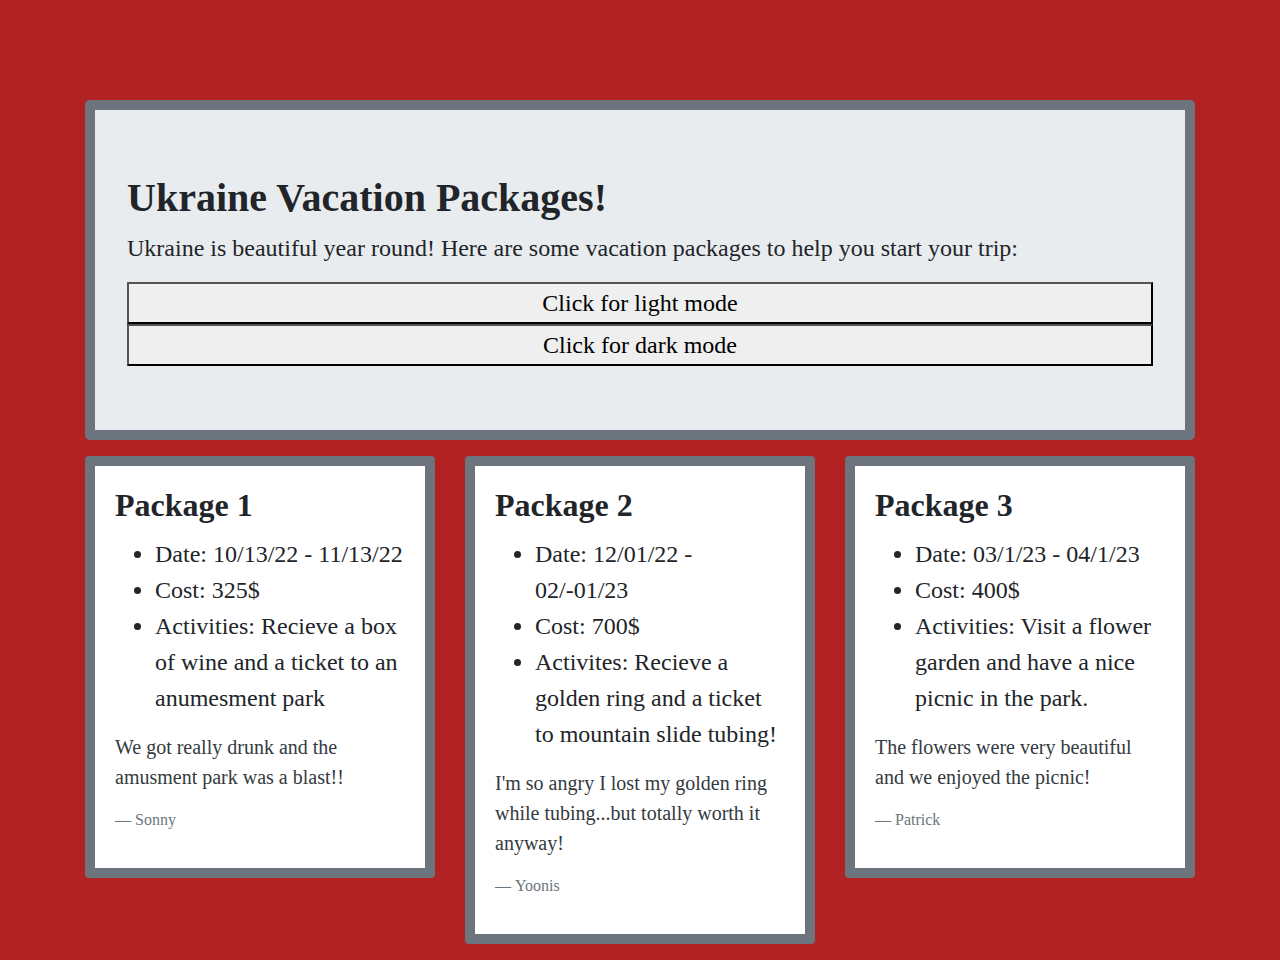
<file: index.html>
<!DOCTYPE html>
<html lang="en">
<head>
  <title>Vacation Site</title>
  <link href="css/bootstrap.css" rel="stylesheet" type="text/css">
  <link href="css/style.css" rel="stylesheet" type="text/css">
  <script src="javascript/scripts.js"></script>
</head>
<body>
  <div class="container">
    <div class="jumbotron card border-secondary mb-3" style="border-width: 10px";>
      <h1>Ukraine Vacation Packages!</h1>
      <p>
        Ukraine is beautiful year round! Here are some vacation packages to help you start your trip:
      </p>
      <button onclick="myFunction()">Click for light mode</button>
      <button onclick="myFunction()">Click for dark mode</button>
    </div>

    <div class="row">
      <div class="col-md-4">
        <div class="card border-secondary mb-3" style="border-width: 10px";>
          <div class="card-body">
            <h2 class="card-title">Package 1</h2>
            <ul class="card-text">
              <li>Date: 10/13/22 - 11/13/22</li>
              <li>Cost: 325$</li>
              <li>Activities: Recieve a box of wine and a ticket to an anumesment park</li>
            </ul>
            <blockquote class="blockquote">
              <p class="text-dark">We got really drunk and the amusment park was a blast!!</p>
              <footer class="blockquote-footer">Sonny</footer>
            </blockquote>
          </div>
        </div>
      </div>
    <div class="col-md-4">
      <div class="card border-secondary mb-3" style="border-width: 10px";>
        <div class="card-body">
          <h2 class="card-title">Package 2</h2>
          <ul class="card-text">
            <li>Date: 12/01/22 - 02/-01/23</li>
            <li>Cost: 700$</li>
            <li>Activites: Recieve a golden ring and a ticket to mountain slide tubing!</li>
          </ul>
          <blockquote class="blockquote">
            <p class="text-dark">I'm so angry I lost my golden ring while tubing...but totally worth it anyway!</p>
            <footer class="blockquote-footer">Yoonis</footer>
          </blockquote>
        </div>
      </div>
    </div>
    <div class="col-md-4">
      <div class="card border-secondary mb-3" style="border-width: 10px";>
        <div class="card-body">
          <h2 class="card-title">Package 3</h2>
          <ul class="card-text">
            <li>Date: 03/1/23 - 04/1/23</li>
            <li>Cost: 400$</li>
            <li>Activities: Visit a flower garden and have a nice picnic in the park.</li>
          </ul>
          <blockquote class="blockquote">
            <p class="text-dark">The flowers were very beautiful and we enjoyed the picnic!</p>
            <footer class="blockquote-footer">Patrick</footer>
          </blockquote>
        </div>
      </div>
    </div>
    </div>  
    
  
</body>
</html>
</file>
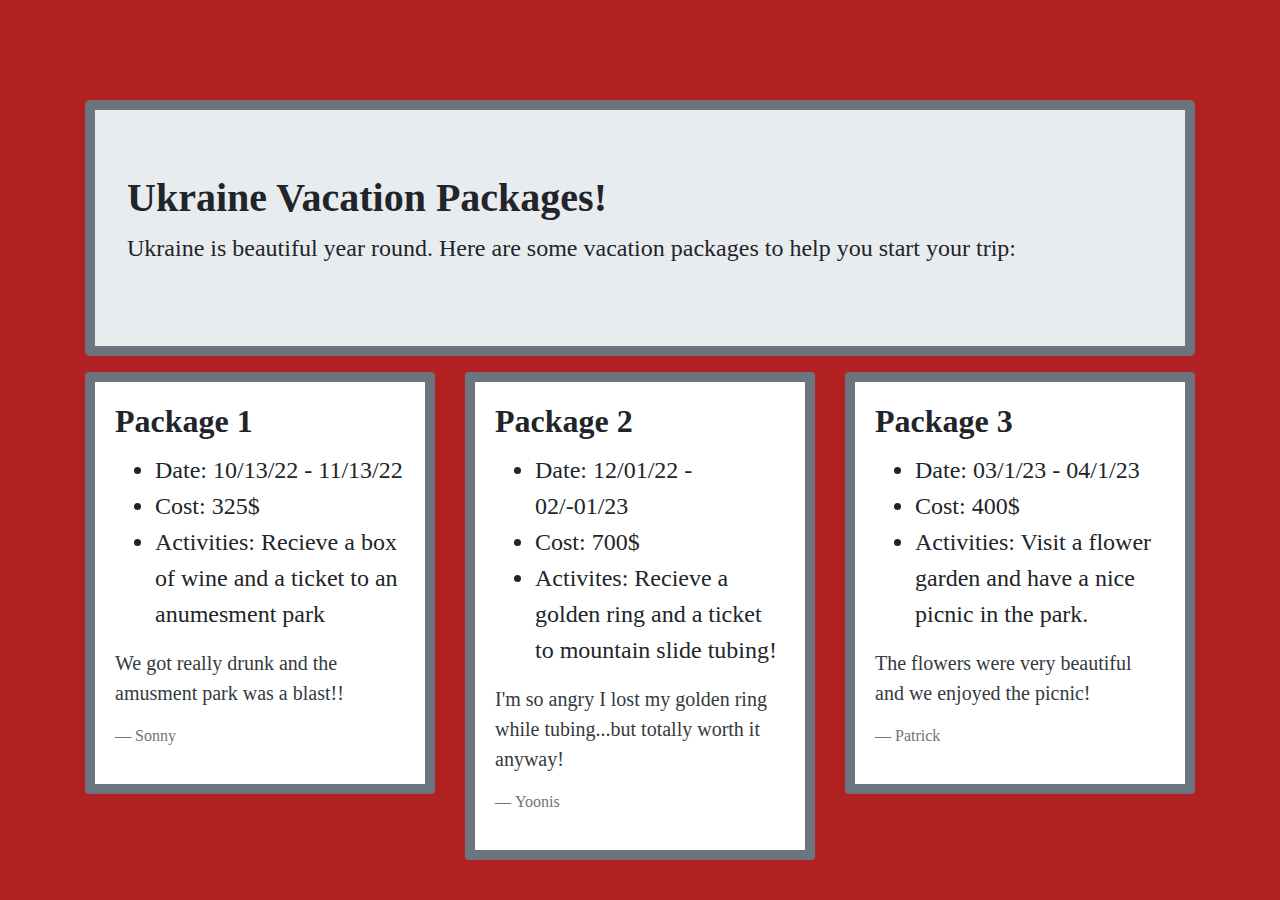
<file: vacationsite.html>
<!DOCTYPE html>
<html lang="en">
<head>
  <title>Vacation Site</title>
  <link href="css/bootstrap.css" rel="stylesheet" type="text/css">
  <link href="css/style.css" rel="stylesheet" type="text/css">
</head>
<body>
  <div class="container">
    <div class="jumbotron card border-secondary mb-3" style="border-width: 10px";>
      <h1>Ukraine Vacation Packages!</h1>
      <p>
        Ukraine is beautiful year round. Here are some vacation packages to help you start your trip:
      </p>
    </div>
    <div class="row">
      <div class="col-md-4">
        <div class="card border-secondary mb-3" style="border-width: 10px";>
          <div class="card-body">
            <h2 class="card-title">Package 1</h2>
            <ul class="card-text">
              <li>Date: 10/13/22 - 11/13/22</li>
              <li>Cost: 325$</li>
              <li>Activities: Recieve a box of wine and a ticket to an anumesment park</li>
            </ul>
            <blockquote class="blockquote">
              <p class="text-dark">We got really drunk and the amusment park was a blast!!</p>
              <footer class="blockquote-footer">Sonny</footer>
            </blockquote>
          </div>
        </div>
      </div>
    <div class="col-md-4">
      <div class="card border-secondary mb-3" style="border-width: 10px";>
        <div class="card-body">
          <h2 class="card-title">Package 2</h2>
          <ul class="card-text">
            <li>Date: 12/01/22 - 02/-01/23</li>
            <li>Cost: 700$</li>
            <li>Activites: Recieve a golden ring and a ticket to mountain slide tubing!</li>
          </ul>
          <blockquote class="blockquote">
            <p class="text-dark">I'm so angry I lost my golden ring while tubing...but totally worth it anyway!</p>
            <footer class="blockquote-footer">Yoonis</footer>
          </blockquote>
        </div>
      </div>
    </div>
    <div class="col-md-4">
      <div class="card border-secondary mb-3" style="border-width: 10px";>
        <div class="card-body">
          <h2 class="card-title">Package 3</h2>
          <ul class="card-text">
            <li>Date: 03/1/23 - 04/1/23</li>
            <li>Cost: 400$</li>
            <li>Activities: Visit a flower garden and have a nice picnic in the park.</li>
          </ul>
          <blockquote class="blockquote">
            <p class="text-dark">The flowers were very beautiful and we enjoyed the picnic!</p>
            <footer class="blockquote-footer">Patrick</footer>
          </blockquote>
        </div>
      </div>
    </div>
    </div>  
    
  
</body>
</html>
</file>
<file: css/style.css>
h1 {
  font-weight: bold;
}

h2 {
  font-weight: bold;
}

body {
  background-color:firebrick;
  font-family: fantasy;
  font-size: x-large;
  margin-top: 100px;
}
</file>
